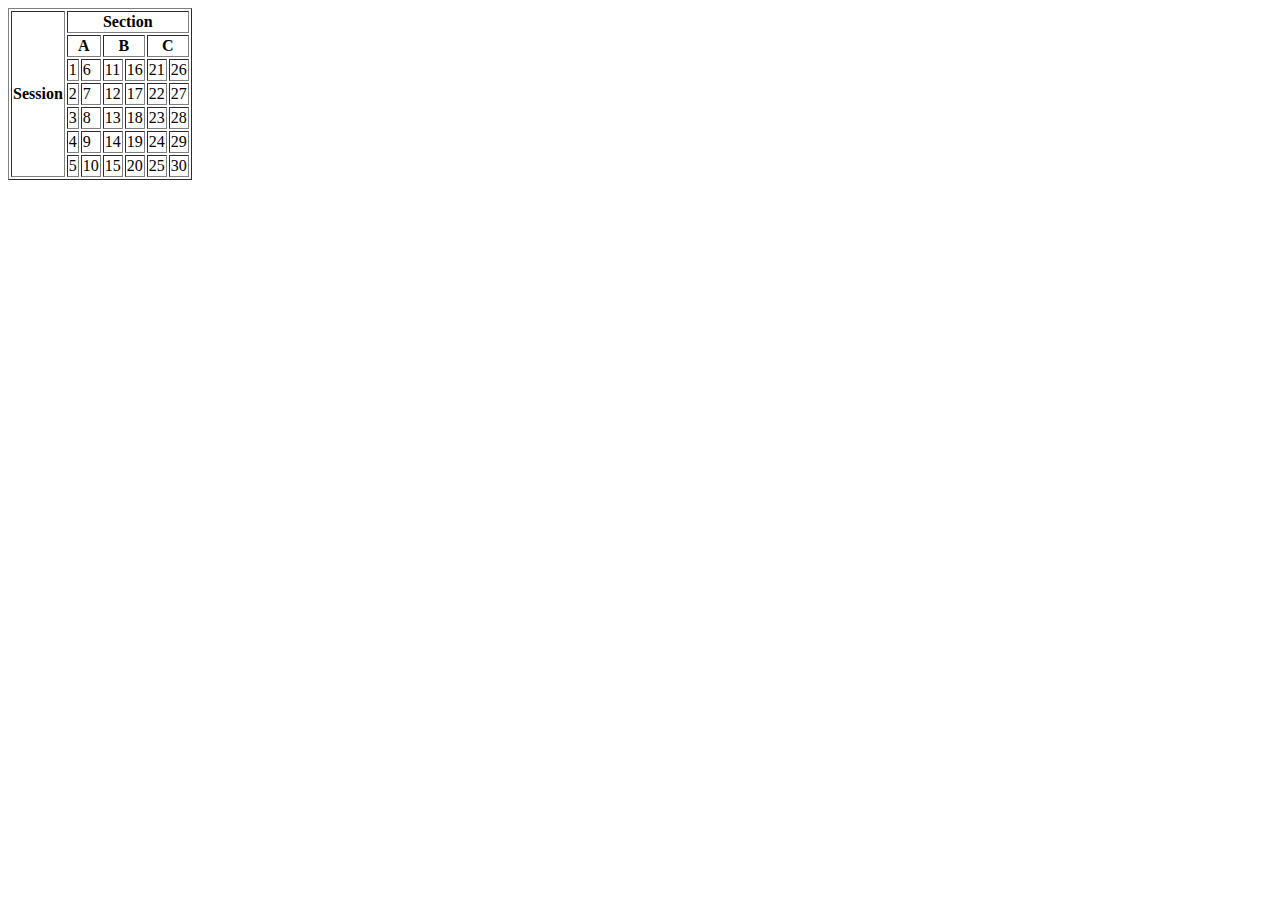
<file: index.html>
<!DOCTYPE html>
<html lang="en">
<head>
    <meta charset="UTF-8">
    <meta name="viewport" content="width=device-width, initial-scale=1.0">
    <title>Creating Table</title>
</head>
<body>
    <table border = "1">
        <tr>
        <th rowspan="7">Session</th>
        <th colspan="6">Section</th>
        
        </tr>

        <tr>
        <th colspan = "2">A</th>
        <th colspan = "2">B</th>
        <th colspan = "2">C</th>
        </tr>

        <tr>
            <td>
                1
            </td>
            <td>
                6
            </td>
            <td>
                11
            </td>
            <td>
                16
            </td>
            <td>
                21
            </td>
            <td>
                26
            </td>

        </tr>  
        <tr>
            <td>
                2
            </td>
            <td>
                7
            </td>
            <td>
                12
            </td>
            <td>
                17
            </td>
            <td>
                22
            </td>
            <td>
                27
            </td>
        </tr> 
        <tr>
            <td>
                3
            </td>
            <td>
                8
            </td>
            <td>
                13
            </td>
            <td>
                18
            </td>
            <td>
                23
            </td>
            <td>
                28
            </td>
        </tr> 
        <tr>
            <td>
                4
            </td>
            <td>
                9
            </td>
            <td>
                14
            </td>
            <td>
                19
            </td>
            <td>
                24
            </td>
            <td>
                29
            </td>
        </tr> 
        <tr>
            <td>
                5
            </td>
            <td>
                10
            </td>
            <td>
                15
            </td>
            <td>
                20
            </td>
            <td>
                25
            </td>
            <td>
                30
            </td>
        </tr> 
    </table>
</body>
</html>
</file>
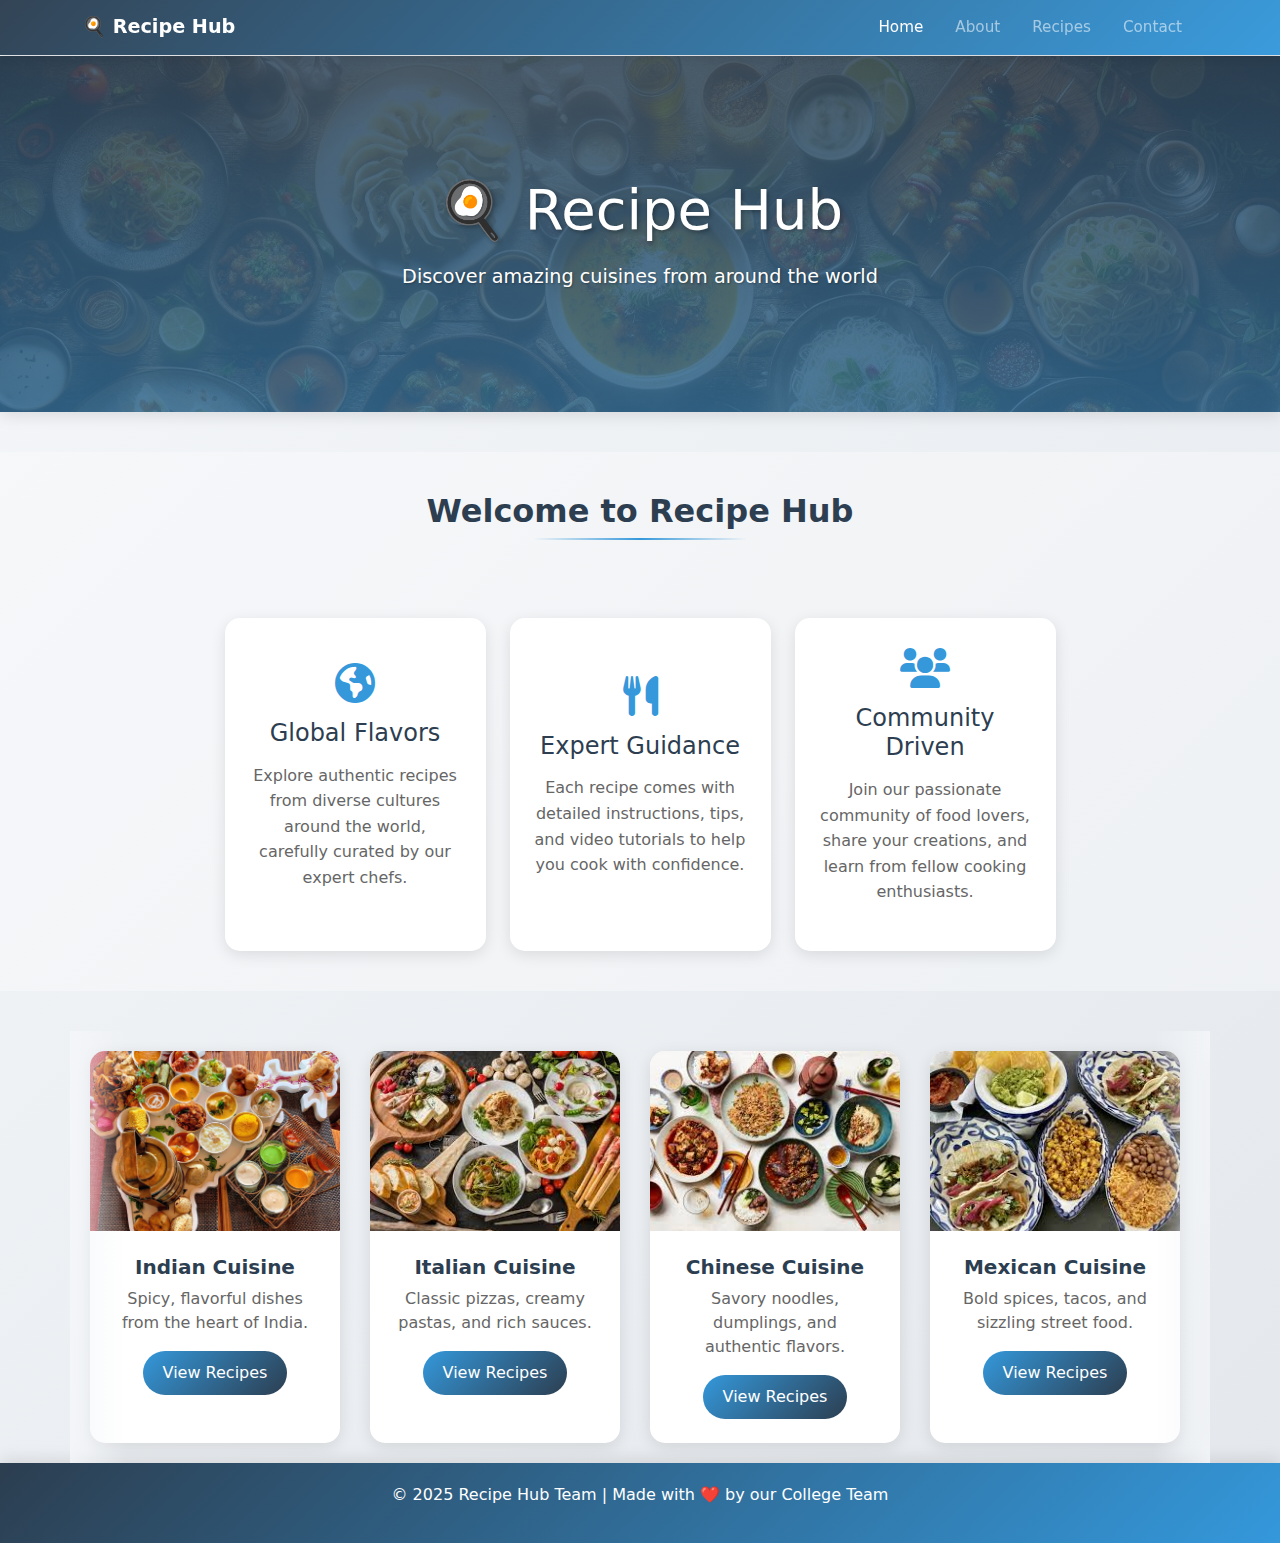
<file: recipehub/recipehub/index.html>
<!DOCTYPE html>
<html lang="en">

<head>
    <meta charset="UTF-8">
    <meta name="viewport" content="width=device-width, initial-scale=1.0">
    <title>Recipe Hub</title>

    <!-- Bootstrap CSS -->
    <link href="https://cdn.jsdelivr.net/npm/bootstrap@5.3.3/dist/css/bootstrap.min.css" rel="stylesheet">

    <!-- Font Awesome -->
    <link rel="stylesheet" href="https://cdnjs.cloudflare.com/ajax/libs/font-awesome/6.0.0/css/all.min.css">
    <!-- Custom CSS -->
    <link rel="stylesheet" href="css/styles.css">

</head>

<body>

    <!-- Navbar -->
    <nav class="navbar navbar-expand-lg navbar-dark">
        <div class="container">
            <a class="navbar-brand" href="#">🍳 Recipe Hub</a>
            <button class="navbar-toggler" type="button" data-bs-toggle="collapse" data-bs-target="#navbarNav">
                <span class="navbar-toggler-icon"></span>
            </button>
            <div class="collapse navbar-collapse" id="navbarNav">
                <ul class="navbar-nav ms-auto">
                    <li class="nav-item">
                        <a class="nav-link active" href="#home">Home</a>
                    </li>
                    <li class="nav-item">
                        <a class="nav-link" href="#about">About</a>
                    </li>
                    <li class="nav-item">
                        <a class="nav-link" href="#recipes">Recipes</a>
                    </li>
                    <li class="nav-item">
                        <a class="nav-link" href="#contact">Contact</a>
                    </li>
                </ul>
            </div>
        </div>
    </nav>

    <!-- Header -->
    <header id="home">
        <h1>🍳 Recipe Hub</h1>
        <p>Discover amazing cuisines from around the world</p>
    </header>

    <!-- About -->
    <section class="about" id="about">
        <div class="container">
            <h2>Welcome to Recipe Hub</h2>
            <div class="row mt-4 g-4 justify-content-center align-items-stretch">
                <div class="col-xl-3 col-lg-4 col-md-6">
                    <div class="about-card mx-auto" style="max-width: 300px;">
                        <i class="fas fa-globe-americas mb-3"></i>
                        <h3>Global Flavors</h3>
                        <p>Explore authentic recipes from diverse cultures around the world, carefully curated by our
                            expert
                            chefs.</p>
                    </div>
                </div>
                <div class="col-xl-3 col-lg-4 col-md-6">
                    <div class="about-card mx-auto" style="max-width: 300px;">
                        <i class="fas fa-utensils mb-3"></i>
                        <h3>Expert Guidance</h3>
                        <p>Each recipe comes with detailed instructions, tips, and video tutorials to help you cook with
                            confidence.</p>
                    </div>
                </div>
                <div class="col-xl-3 col-lg-4 col-md-6">
                    <div class="about-card mx-auto" style="max-width: 300px;">
                        <i class="fas fa-users mb-3"></i>
                        <h3>Community Driven</h3>
                        <p>Join our passionate community of food lovers, share your creations, and learn from fellow
                            cooking
                            enthusiasts.</p>
                    </div>
                </div>
            </div>
        </div>
    </section>

    <!-- Horizontal Scroll Cards -->
    <section class="scrolling-wrapper container" id="recipes">
        <div class="scroll-content">
            <!-- Original set -->
            <div class="card">
                <img src="images/indian.jpg" class="card-img-top" alt="Indian Cuisine">
                <div class="card-body text-center">
                    <h5 class="card-title">Indian Cuisine</h5>
                    <p class="card-text">Spicy, flavorful dishes from the heart of India.</p>
                    <a href="indian.html" class="btn btn-warning">View Recipes</a>
                </div>
            </div>

            <div class="card">
                <img src="images/italian.jpg" class="card-img-top" alt="Italian Cuisine">
                <div class="card-body text-center">
                    <h5 class="card-title">Italian Cuisine</h5>
                    <p class="card-text">Classic pizzas, creamy pastas, and rich sauces.</p>
                    <a href="italian.html" class="btn btn-warning">View Recipes</a>
                </div>
            </div>

            <div class="card">
                <img src="images/chinese.jpg" class="card-img-top" alt="Chinese Cuisine">
                <div class="card-body text-center">
                    <h5 class="card-title">Chinese Cuisine</h5>
                    <p class="card-text">Savory noodles, dumplings, and authentic flavors.</p>
                    <a href="chinese.html" class="btn btn-warning">View Recipes</a>
                </div>
            </div>

            <div class="card">
                <img src="images/mexican.jpg" class="card-img-top" alt="Mexican Cuisine">
                <div class="card-body text-center">
                    <h5 class="card-title">Mexican Cuisine</h5>
                    <p class="card-text">Bold spices, tacos, and sizzling street food.</p>
                    <a href="mexican.html" class="btn btn-warning">View Recipes</a>
                </div>
            </div>

            <div class="card">
                <img src="images/desserts.jpg" class="card-img-top" alt="Desserts">
                <div class="card-body text-center">
                    <h5 class="card-title">Desserts</h5>
                    <p class="card-text">Sweet treats to end your meal perfectly!</p>
                    <a href="desserts.html" class="btn btn-warning">View Recipes</a>
                </div>
            </div>
            <!-- Duplicate set for smooth infinite scroll -->
            <div class="card">
                <img src="images/indian.jpg" class="card-img-top" alt="Indian Cuisine">
                <div class="card-body text-center">
                    <h5 class="card-title">Indian Cuisine</h5>
                    <p class="card-text">Spicy, flavorful dishes from the heart of India.</p>
                    <a href="indian.html" class="btn btn-warning">View Recipes</a>
                </div>
            </div>

            <div class="card">
                <img src="images/italian.jpg" class="card-img-top" alt="Italian Cuisine">
                <div class="card-body text-center">
                    <h5 class="card-title">Italian Cuisine</h5>
                    <p class="card-text">Classic pizzas, creamy pastas, and rich sauces.</p>
                    <a href="italian.html" class="btn btn-warning">View Recipes</a>
                </div>
            </div>

            <div class="card">
                <img src="images/chinese.jpg" class="card-img-top" alt="Chinese Cuisine">
                <div class="card-body text-center">
                    <h5 class="card-title">Chinese Cuisine</h5>
                    <p class="card-text">Savory noodles, dumplings, and authentic flavors.</p>
                    <a href="chinese.html" class="btn btn-warning">View Recipes</a>
                </div>
            </div>

            <div class="card">
                <img src="images/mexican.jpg" class="card-img-top" alt="Mexican Cuisine">
                <div class="card-body text-center">
                    <h5 class="card-title">Mexican Cuisine</h5>
                    <p class="card-text">Bold spices, tacos, and sizzling street food.</p>
                    <a href="mexican.html" class="btn btn-warning">View Recipes</a>
                </div>
            </div>

            <div class="card">
                <img src="images/desserts.jpg" class="card-img-top" alt="Desserts">
                <div class="card-body text-center">
                    <h5 class="card-title">Desserts</h5>
                    <p class="card-text">Sweet treats to end your meal perfectly!</p>
                    <a href="desserts.html" class="btn btn-warning">View Recipes</a>
                </div>
            </div>
        </div>
    </section>

    <!-- Footer -->
    <footer id="contact">
        <p>© 2025 Recipe Hub Team | Made with ❤️ by our College Team</p>
    </footer>

    <!-- Bootstrap JS -->
    <script src="https://cdn.jsdelivr.net/npm/bootstrap@5.3.3/dist/js/bootstrap.bundle.min.js"></script>
</body>

</html>
</file>
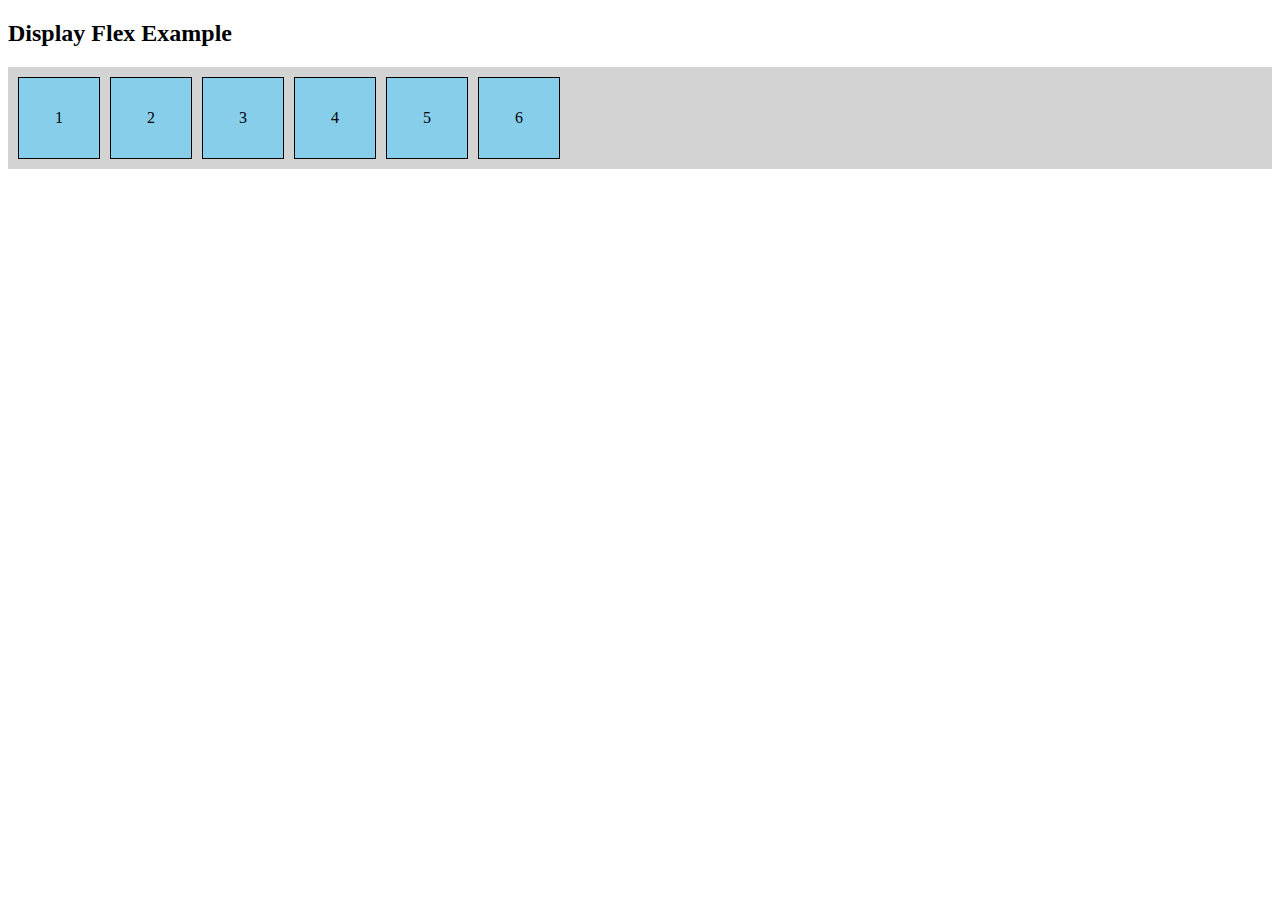
<file: flex.html>
<!DOCTYPE html>
<html lang="en">
<head>
    <meta charset="UTF-8">
    <meta name="viewport" content="width=device-width, initial-scale=1.0">
    <title>Flex Box</title>
<style>
        .main-container {
            display: flex;
            gap: 10px;
            padding: 10px;
            background-color: lightgray;
        }

        .box {
            width: 80px;
            height: 80px;
            background-color: skyblue;
            display: flex;
            align-items: center;
            justify-content: center;
            border: 1px solid black;
        }
    </style>
</head>
<body>
 <h2>Display Flex Example</h2>

<div class="main-container">
    <div class="box">1</div>
    <div class="box">2</div>
    <div class="box">3</div>
    <div class="box">4</div>
    <div class="box">5</div>
    <div class="box">6</div>
</div>
</body>
</html>
</file>
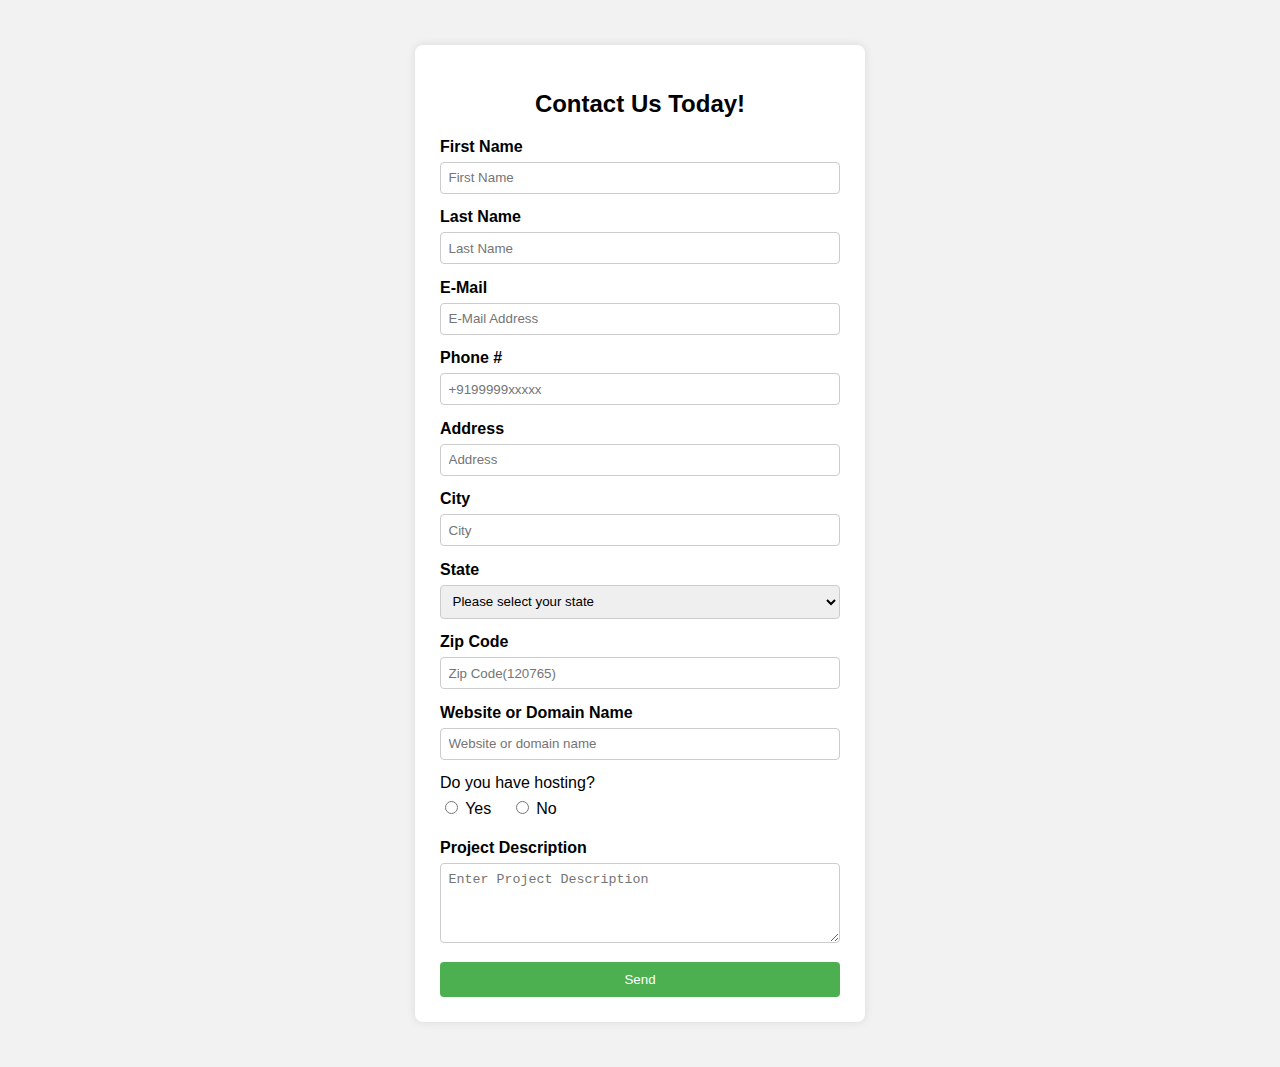
<file: form.html>
<!DOCTYPE html>
<html lang="en">
<head>
    <meta charset="UTF-8">
    <meta name="viewport" content="width=device-width, initial-scale=1.0">
    <title>Simple Contact Form</title>
<style>
    body {
      font-family: Arial, sans-serif;
      background-color: #f2f2f2;
      margin: 0;
      padding: 5px;
    }

    .container {
      width: 400px;
      margin: 40px auto;
      background-color: #fff;
      padding: 25px;
      border-radius: 8px;
      box-shadow: 0 0 10px rgba(0,0,0,0.1);
    }

    h2 {
      text-align: center;
      margin-bottom: 20px;
    }

    label {
      display: block;
      margin-bottom: 6px;
      font-weight: bold;
    }

    input[type="text"],
    input[type="email"],
    input[type="tel"],
    input[type="number"],
    textarea,
    select {
      width: 100%;
      padding: 7.5px;
      margin-bottom: 14.5px;
      border: 1px solid #ccc;
      border-radius: 4px;
      box-sizing: border-box;
    }

    textarea {
      height: 80px;
      resize: vertical;
    }

    .radio-group {
      margin-bottom: 15px;
    }

    .radio-group label {
      font-weight: normal;
      display: inline-block;
      margin-right: 15px;
    }

    button {
      width: 100%;
      padding: 10px;
      background-color: #4CAF50;
      color: white;
      border: none;
      border-radius: 4px;
      cursor: pointer;
    }

    button:hover {
      background-color: #45a049;
    }
  </style>
</head>
<body>
 <div class="container">
    <h2>Contact Us Today!</h2>
    <form>
      <label>First Name</label>
      <input type="text" placeholder="First Name" required>

      <label>Last Name</label>
      <input type="text" placeholder="Last Name" required>

      <label>E-Mail</label>
      <input type="email" placeholder="E-Mail Address" required>

      <label>Phone #</label>
      <input type="tel" placeholder="+9199999xxxxx">

      <label>Address</label>
      <input type="text" placeholder="Address">

      <label>City</label>
      <input type="text" placeholder="City">

      <label>State</label>
      <select>
        <option value="">Please select your state</option>
        <option>Uttar Pradesh</option>
        <option>Delhi</option>
        <option>Maharashtra</option>
        <option>Bihar</option>
      </select>

      <label>Zip Code</label>
      <input type="number" placeholder="Zip Code(120765)">

      <label>Website or Domain Name</label>
      <input type="text" placeholder="Website or domain name">

      <div class="radio-group">
        <label>Do you have hosting?</label><br>
        <label><input type="radio" name="hosting" value="yes"> Yes</label>
        <label><input type="radio" name="hosting" value="no"> No</label>
      </div>

      <label>Project Description</label>
      <textarea placeholder="Enter Project Description"></textarea>

      <button type="submit">Send</button>
    </form>
  </div>
</body>
</html>
</file>
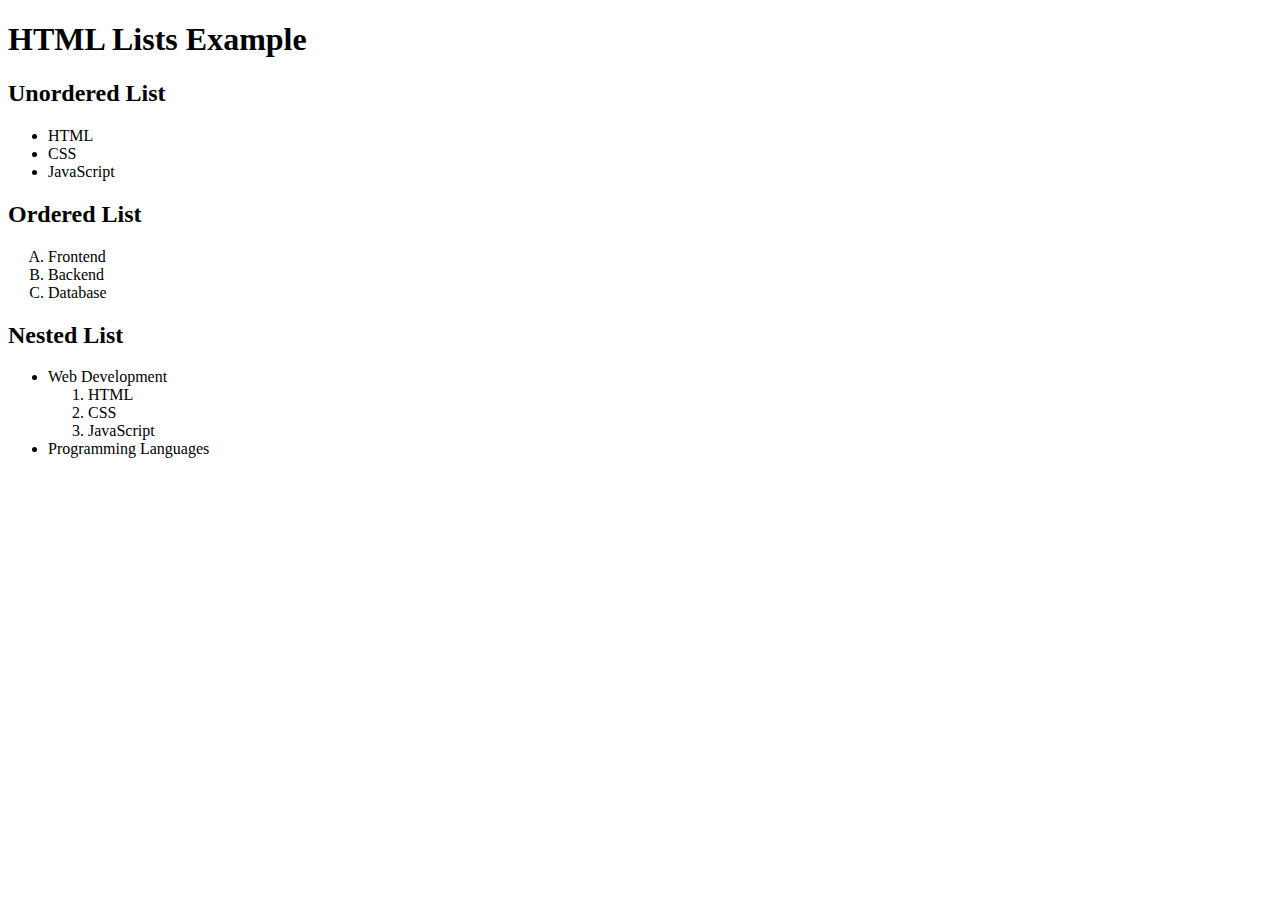
<file: lists.html>
<!DOCTYPE html>
<html lang="en">
<head>
    <meta charset="UTF-8">
    <meta name="viewport" content="width=device-width, initial-scale=1.0">
    <title>Lists</title>
</head>
<body>
 <h1>HTML Lists Example</h1>

    <h2>Unordered List</h2>
    <ul>
        <li>HTML</li>
        <li>CSS</li>
        <li>JavaScript</li>
    </ul>

    <h2>Ordered List</h2>
    <ol type="A">
        <li>Frontend</li>
        <li>Backend</li>
        <li>Database</li>
    </ol>

    <h2>Nested List</h2>
    <ul>
        <li>Web Development
            <ol>
                <li>HTML</li>
                <li>CSS</li>
                <li>JavaScript</li>
            </ol>
        </li>
        <li>Programming Languages</li>
    </ul>
</body>
</html>
</file>
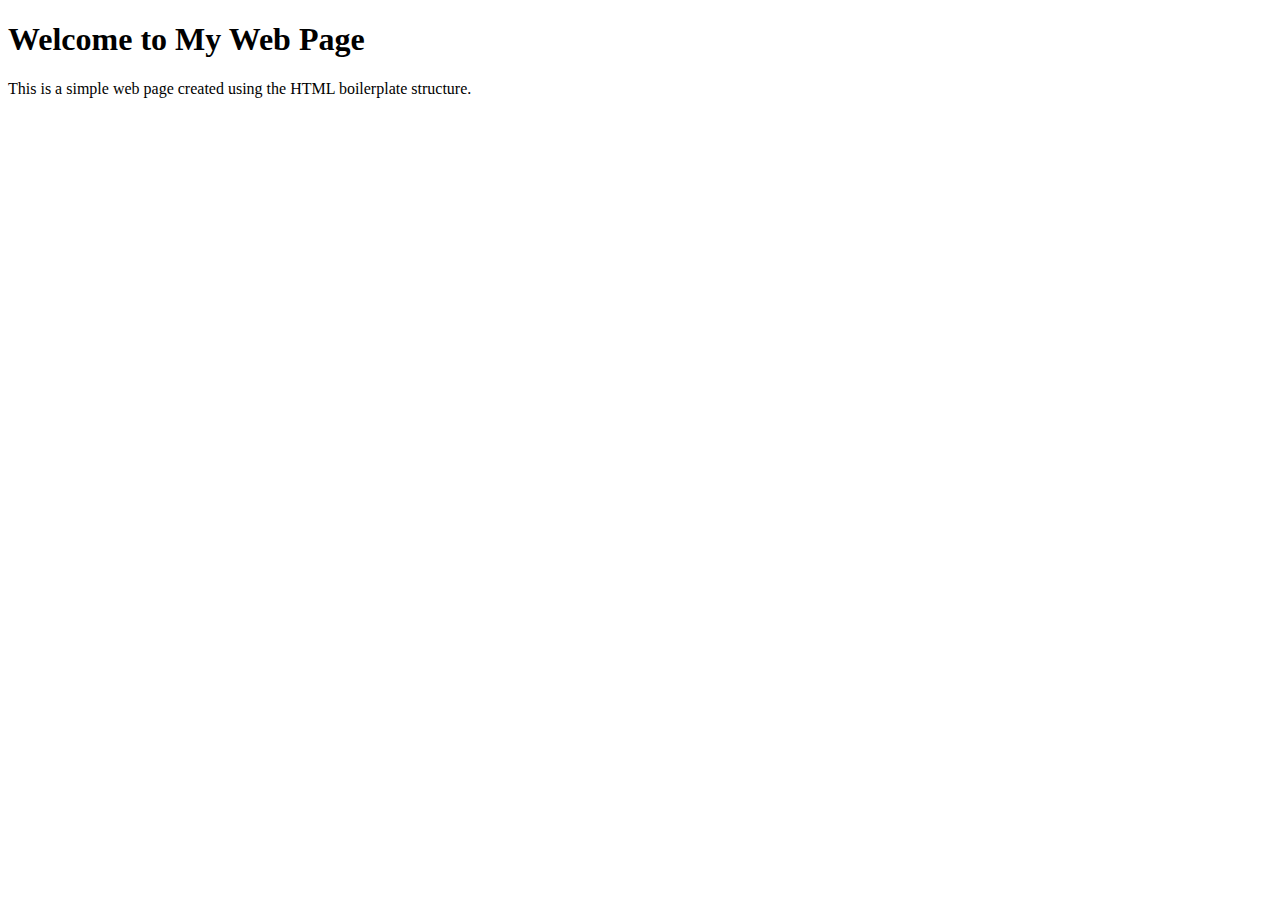
<file: para.html>
<!DOCTYPE html>
<html lang="en">
<head>
    <meta charset="UTF-8">
    <meta name="viewport" content="width=device-width, initial-scale=1.0">
    <title>My First Web Page</title>
</head>
<body>
<h1>Welcome to My Web Page</h1>
<p>This is a simple web page created using the HTML boilerplate structure.</p> 
</body>
</html>
</file>
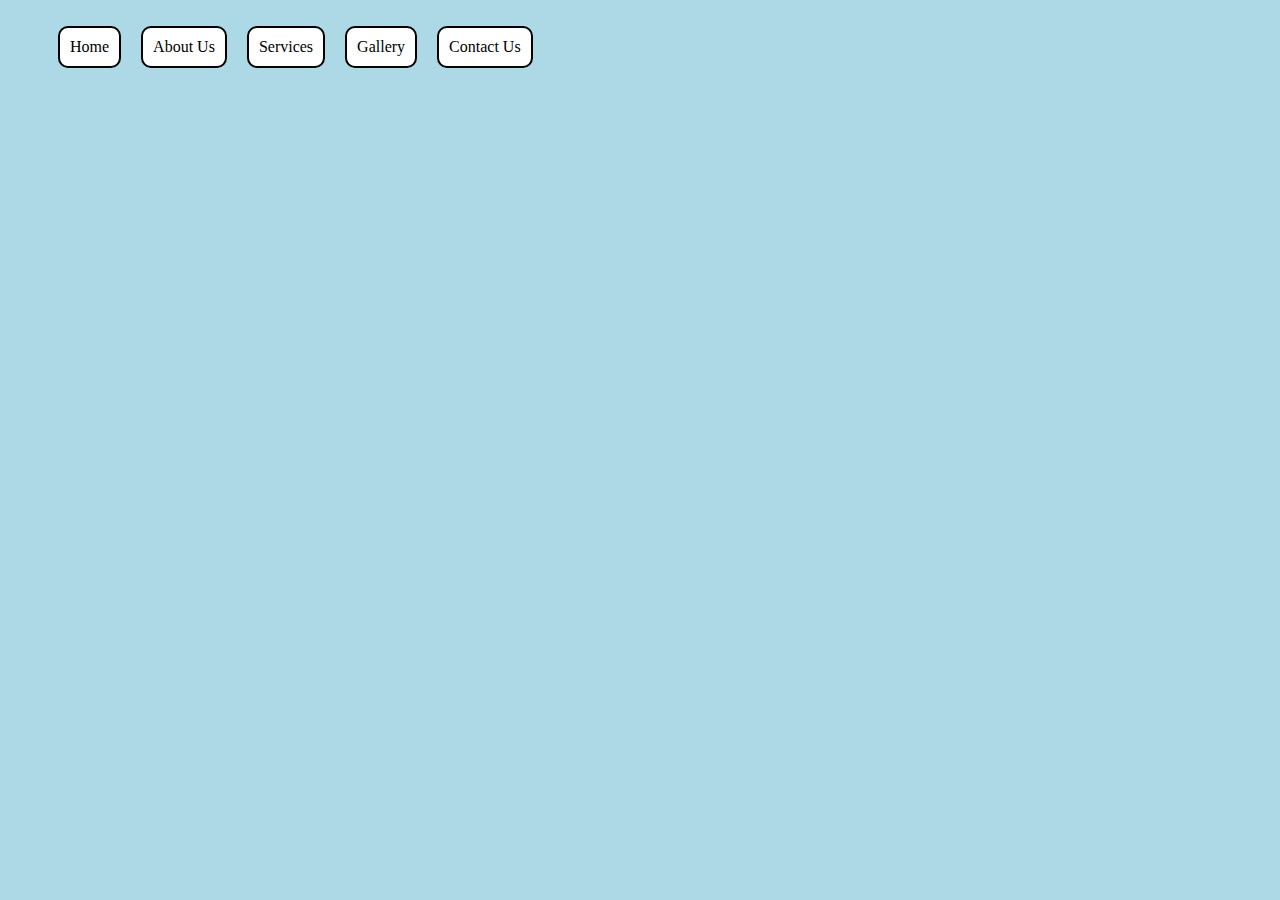
<file: portfolio.html>
<!DOCTYPE html>
<html lang="en">
<head>
    <meta charset="UTF-8">
    <meta name="viewport" content="width=device-width, initial-scale=1.0">
    <title>Navbar list</title>
    <style>
        * {
            background-color: lightblue;
        }

        #logo {
            font-weight: bold;
            font-size: 30px;
            color: red;
            border: none;

            
        }
        .nav ul li {
            display: inline;
            list-style: none;
            float: left;
            margin: 10px;
            padding: 10px;
            border: 2px solid black;
            border-radius: 10px;
            background-color: white;
        }
    </style>
</head>

<body>

    <nav class="nav">
        <ul>
            
            <li>Home</li>
            <li>About Us</li>
            <li>Services</li>
            <li>Gallery</li>
            <li>Contact Us</li>
        </ul>
    </nav>
</body>
</html>
</file>
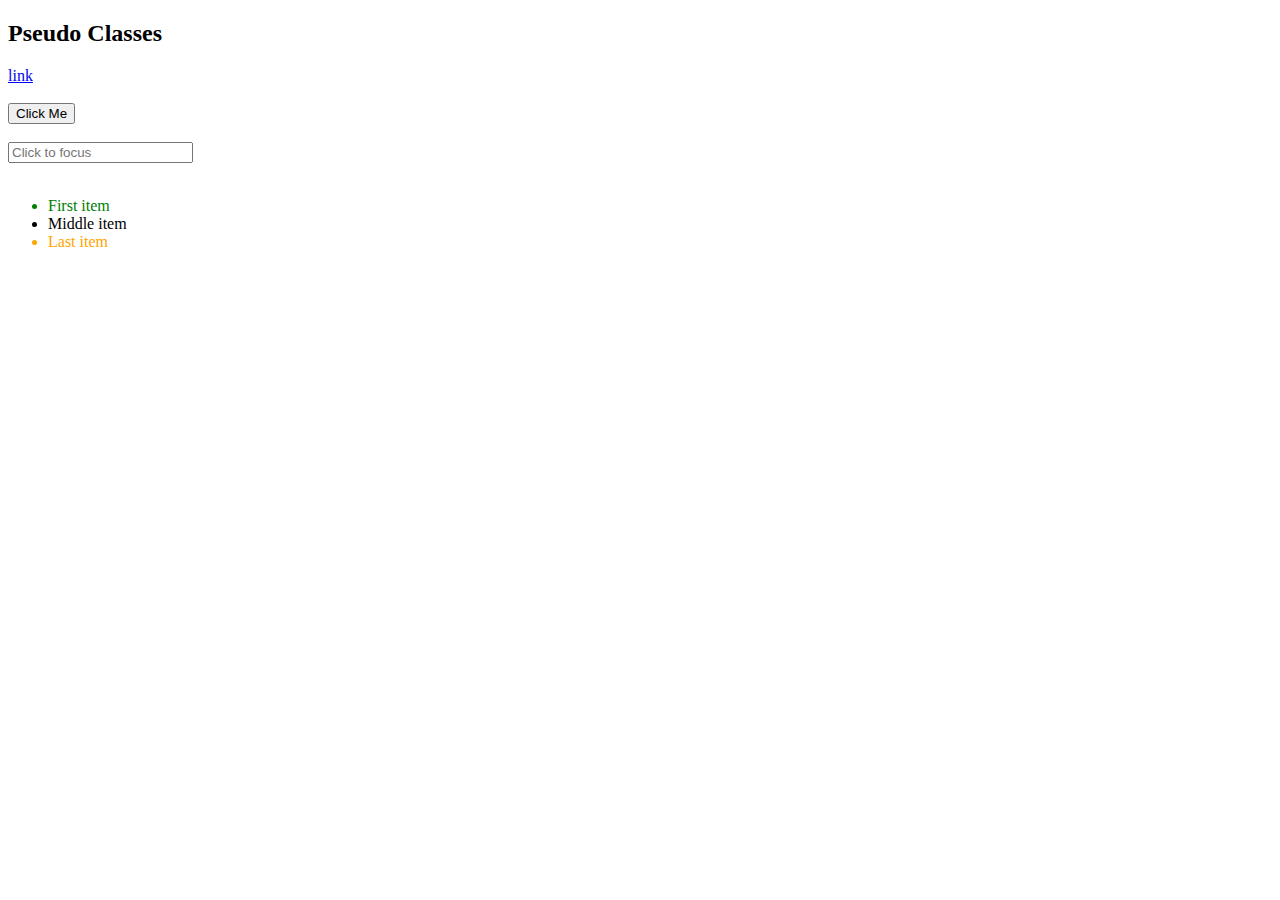
<file: pseudo_class.html>
<!DOCTYPE html>
<html lang="en">
<head>
    <meta charset="UTF-8">
    <meta name="viewport" content="width=device-width, initial-scale=1.0">
    <title>pseudo classes</title>
<style>
        a:hover {
            color: red;
        }

        a:visited {
            color: purple;
        }

        button:active {
            background-color: yellow;
        }

        input:focus {
            border: 2px solid blue;
        }

        ul li:first-child {
            color: green;
        }

        ul li:last-child {
            color: orange;
        }
    </style>
</head>

<body>
    <h2>Pseudo Classes </h2>

<a href="#"> link</a>
<br><br>

<button>Click Me</button>
<br><br>

<input type="text" placeholder="Click to focus">
<br><br>

<ul>
    <li>First item</li>
    <li>Middle item</li>
    <li>Last item</li>
</ul>
</body>
</html>
</file>
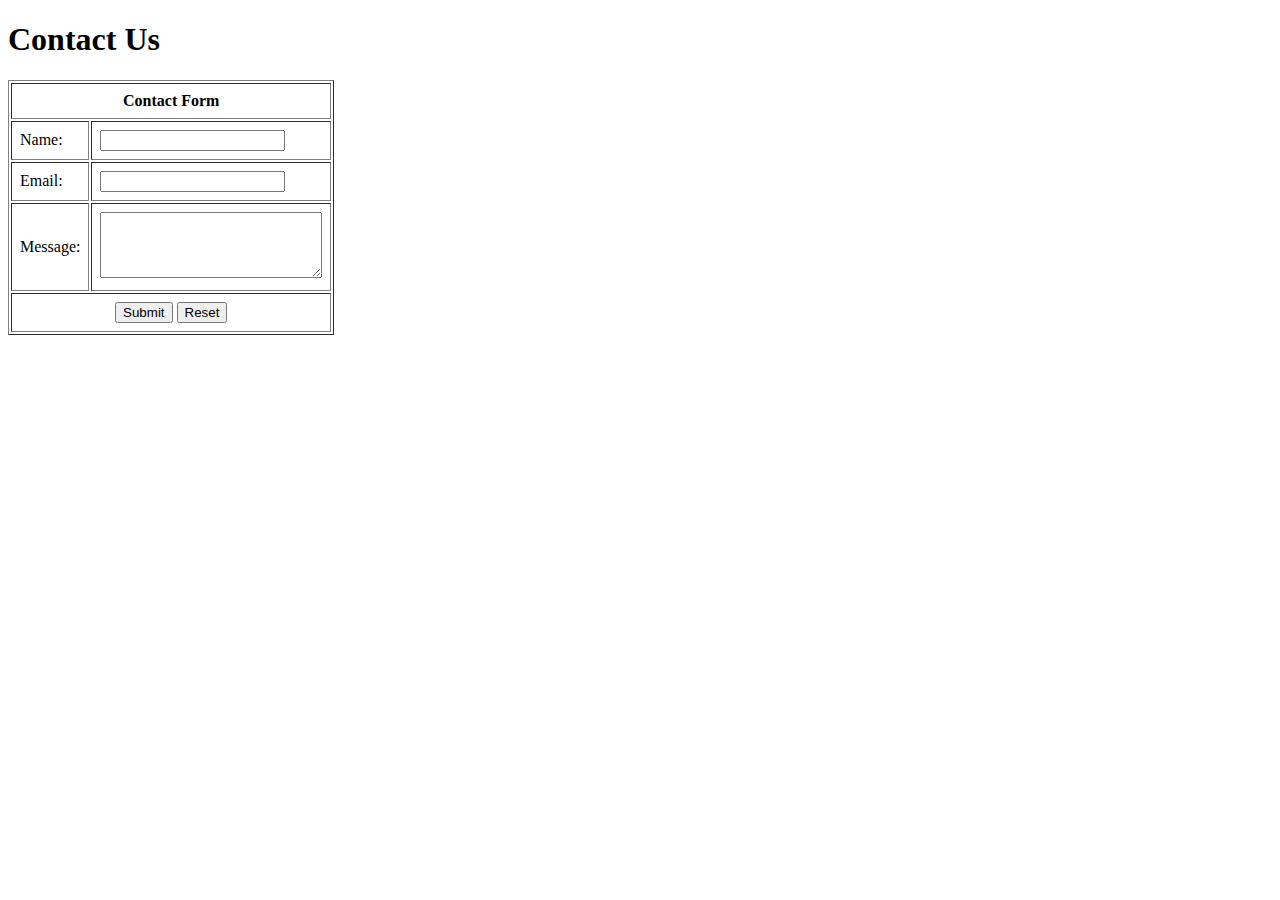
<file: table-basics-4.html>
<!DOCTYPE html>
<html lang="en">
<head>
    <meta charset="UTF-8">
    <meta name="viewport" content="width=device-width, initial-scale=1.0">
    <title>Tables</title>
</head>
<body>
<h1>Contact Us</h1>

    <form method="post" action="">
        <table border="1" cellpadding="8">
            <tr>
                <th colspan="2">Contact Form</th>
            </tr>
            <tr>
                <td>Name:</td>
                <td><input type="text" name="name" required></td>
            </tr>
            <tr>
                <td>Email:</td>
                <td><input type="email" name="email" required></td>
            </tr>
            <tr>
                <td>Message:</td>
                <td><textarea name="message" rows="4" cols="25"></textarea></td>
            </tr>
            <tr>
                <td colspan="2" align="center">
                    <input type="submit" value="Submit">
                    <input type="reset" value="Reset">
                </td>
            </tr>
        </table>
    </form>
</body>
</html>
</file>
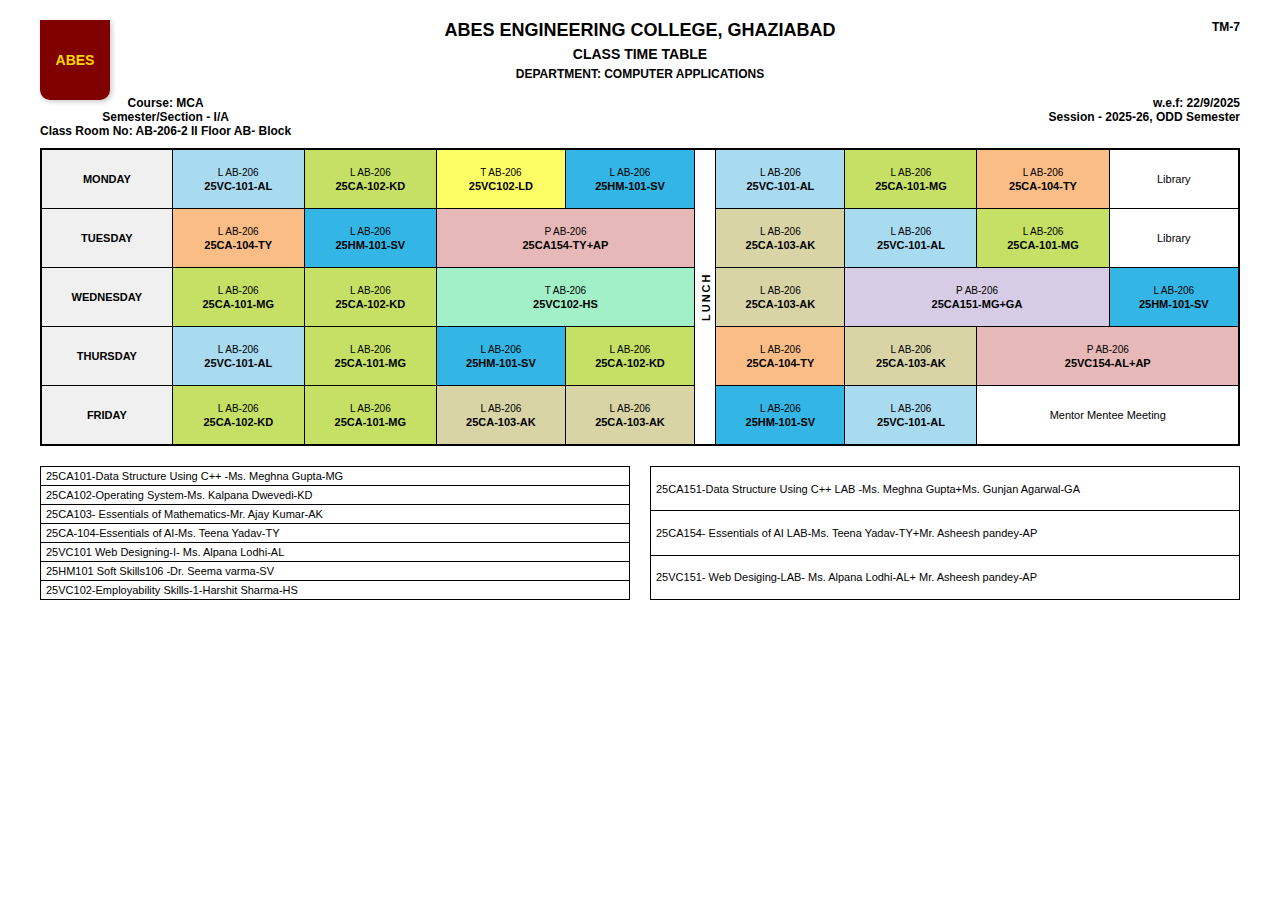
<file: tt.html>
<!DOCTYPE html>
<html lang="en">
<head>
    <meta charset="UTF-8">
    <meta name="viewport" content="width=device-width, initial-scale=1.0">
    <title>Class Timetable - MCA</title>
<style>
        :root {
            --bg-color: #ffffff;
            --text-color: #000000;
            --border-color: #000000;
            
            /* Subject Colors */
            --color-blue-light: #a8dbf0; 
            --color-green-light: #c5e065; 
            --color-green-pale: #a2f0c8; 
            --color-yellow: #fdfd66; 
            --color-teal: #33b5e5; 
            --color-orange: #fbbd86; 
            --color-beige: #d8d4a6; 
            --color-pink: #e6b8b7; 
            --color-purple-pale: #d6cce5; 
        }

        body {
            font-family: 'Arial', sans-serif;
            background-color: var(--bg-color);
            color: var(--text-color);
            margin: 20px;
            font-size: 12px;
        }

        .container {
            max-width: 1200px;
            margin: 0 auto;
        }

        /* Header Section */
        header {
            text-align: center;
            margin-bottom: 10px;
            position: relative;
        }

        .logo-placeholder {
            position: absolute;
            left: 0;
            top: 0;
            width: 70px;
            height: 80px;
            background-color: #800000;
            color: gold;
            display: flex;
            align-items: center;
            justify-content: center;
            font-weight: bold;
            border-radius: 0 0 10px 10px;
            font-size: 14px;
            box-shadow: 2px 2px 5px rgba(0,0,0,0.2);
        }

        h1, h2, h3 { margin: 5px 0; }
        h1 { font-size: 18px; font-weight: bold; text-transform: uppercase; }
        h2 { font-size: 14px; font-weight: bold; }
        h3 { font-size: 12px; font-weight: bold; }

        .tm-tag {
            position: absolute;
            right: 0;
            top: 0;
            font-weight: bold;
        }

        .meta-info {
            display: flex;
            justify-content: space-between;
            margin-top: 15px;
            font-weight: bold;
            font-size: 12px;
        }

        /* Table Styles */
        .timetable-wrapper { overflow-x: auto; }

        table {
            width: 100%;
            border-collapse: collapse;
            margin-bottom: 20px;
            border: 2px solid var(--border-color);
        }

        th, td {
            border: 1px solid var(--border-color);
            text-align: center;
            padding: 4px;
            font-size: 11px;
            vertical-align: middle;
        }

        th { background-color: #f0f0f0; font-weight: bold; }

        /* Column Widths */
        .col-day { width: 8%; }
        .col-period { width: 9%; }
        .col-lunch { width: 4%; }

        /* Cell Content Styling */
        .cell-content {
            display: flex;
            flex-direction: column;
            justify-content: center;
            min-height: 50px;
        }

        .room-no { font-size: 10px; margin-bottom: 2px; }
        .subject-code { font-weight: bold; font-size: 11px; }

        /* Lunch Column */
        .lunch-cell {
            writing-mode: vertical-lr;
            transform: rotate(180deg);
            font-weight: bold;
            letter-spacing: 2px;
            text-transform: uppercase;
            padding: 10px 0;
            background-color: #ffffff;
        }

        /* Footer / Legend */
        .footer-legend {
            display: flex;
            flex-wrap: wrap;
            gap: 20px;
            font-size: 11px;
        }

        .legend-table {
            border-collapse: collapse;
            flex: 1;
            min-width: 300px;
            border: none;
        }

        .legend-table td {
            border: 1px solid #000;
            padding: 3px 5px;
            text-align: left;
        }

        /* Background Classes */
        .bg-blue { background-color: var(--color-blue-light); }
        .bg-green { background-color: var(--color-green-light); }
        .bg-green-pale { background-color: var(--color-green-pale); }
        .bg-yellow { background-color: var(--color-yellow); }
        .bg-teal { background-color: var(--color-teal); }
        .bg-orange { background-color: var(--color-orange); }
        .bg-beige { background-color: var(--color-beige); }
        .bg-pink { background-color: var(--color-pink); }
        .bg-purple { background-color: var(--color-purple-pale); }
        .bg-white { background-color: #ffffff; }
    </style>
</head>
<body>
   <div class="container">
    <header>
    <div class="logo-placeholder">ABES</div>
    <div class="tm-tag">TM-7</div>
    
    <h1>ABES Engineering College, Ghaziabad</h1>
    <h2>CLASS TIME TABLE</h2>
    <h3>DEPARTMENT: COMPUTER APPLICATIONS</h3>
    
    <div class="meta-info">
        <div>Course: MCA<br>Semester/Section - I/A<br>Class Room No: AB-206-2 II Floor AB- Block</div>
        <div style="text-align: right;">w.e.f: 22/9/2025<br>Session - 2025-26, ODD Semester</div>
    </div>
    </header>
        <div class="timetable-wrapper">
        <table>
            <tbody>
                <!-- Monday -->
                <tr>
                    <th>MONDAY</th>
                    <td class="bg-blue"><div class="cell-content"><span class="room-no">L AB-206</span><span class="subject-code">25VC-101-AL</span></div></td>
                    <td class="bg-green"><div class="cell-content"><span class="room-no">L AB-206</span><span class="subject-code">25CA-102-KD</span></div></td>
                    <td class="bg-yellow"><div class="cell-content"><span class="room-no">T AB-206</span><span class="subject-code">25VC102-LD</span></div></td>
                    <td class="bg-teal"><div class="cell-content"><span class="room-no">L AB-206</span><span class="subject-code">25HM-101-SV</span></div></td>
                    <td rowspan="5" class="lunch-cell">LUNCH</td>
                    <td class="bg-blue"><div class="cell-content"><span class="room-no">L AB-206</span><span class="subject-code">25VC-101-AL</span></div></td>
                    <td class="bg-green"><div class="cell-content"><span class="room-no">L AB-206</span><span class="subject-code">25CA-101-MG</span></div></td>
                    <td class="bg-orange"><div class="cell-content"><span class="room-no">L AB-206</span><span class="subject-code">25CA-104-TY</span></div></td>
                    <td class="bg-white"><div class="cell-content"><span>Library</span></div></td>
                </tr>
                <!-- Tuesday -->
                <tr>
                    <th>TUESDAY</th>
                    <td class="bg-orange"><div class="cell-content"><span class="room-no">L AB-206</span><span class="subject-code">25CA-104-TY</span></div></td>
                    <td class="bg-teal"><div class="cell-content"><span class="room-no">L AB-206</span><span class="subject-code">25HM-101-SV</span></div></td>
                    <td colspan="2" class="bg-pink"><div class="cell-content"><span class="room-no">P AB-206</span><span class="subject-code">25CA154-TY+AP</span></div></td>
                    <td class="bg-beige"><div class="cell-content"><span class="room-no">L AB-206</span><span class="subject-code">25CA-103-AK</span></div></td>
                    <td class="bg-blue"><div class="cell-content"><span class="room-no">L AB-206</span><span class="subject-code">25VC-101-AL</span></div></td>
                    <td class="bg-green"><div class="cell-content"><span class="room-no">L AB-206</span><span class="subject-code">25CA-101-MG</span></div></td>
                    <td class="bg-white"><div class="cell-content"><span>Library</span></div></td>
                </tr>
                <!-- Wednesday -->
                <tr>
                    <th>WEDNESDAY</th>
                    <td class="bg-green"><div class="cell-content"><span class="room-no">L AB-206</span><span class="subject-code">25CA-101-MG</span></div></td>
                    <td class="bg-green"><div class="cell-content"><span class="room-no">L AB-206</span><span class="subject-code">25CA-102-KD</span></div></td>
                    <td colspan="2" class="bg-green-pale"><div class="cell-content"><span class="room-no">T AB-206</span><span class="subject-code">25VC102-HS</span></div></td>
                    <td class="bg-beige"><div class="cell-content"><span class="room-no">L AB-206</span><span class="subject-code">25CA-103-AK</span></div></td>
                    <td colspan="2" class="bg-purple"><div class="cell-content"><span class="room-no">P AB-206</span><span class="subject-code">25CA151-MG+GA</span></div></td>
                    <td class="bg-teal"><div class="cell-content"><span class="room-no">L AB-206</span><span class="subject-code">25HM-101-SV</span></div></td>
                </tr>
                <!-- Thursday -->
                <tr>
                    <th>THURSDAY</th>
                    <td class="bg-blue"><div class="cell-content"><span class="room-no">L AB-206</span><span class="subject-code">25VC-101-AL</span></div></td>
                    <td class="bg-green"><div class="cell-content"><span class="room-no">L AB-206</span><span class="subject-code">25CA-101-MG</span></div></td>
                    <td class="bg-teal"><div class="cell-content"><span class="room-no">L AB-206</span><span class="subject-code">25HM-101-SV</span></div></td>
                    <td class="bg-green"><div class="cell-content"><span class="room-no">L AB-206</span><span class="subject-code">25CA-102-KD</span></div></td>
                    <td class="bg-orange"><div class="cell-content"><span class="room-no">L AB-206</span><span class="subject-code">25CA-104-TY</span></div></td>
                    <td class="bg-beige"><div class="cell-content"><span class="room-no">L AB-206</span><span class="subject-code">25CA-103-AK</span></div></td>
                    <td colspan="2" class="bg-pink"><div class="cell-content"><span class="room-no">P AB-206</span><span class="subject-code">25VC154-AL+AP</span></div></td>
                </tr>
                <!-- Friday -->
                <tr>
                    <th>FRIDAY</th>
                    <td class="bg-green"><div class="cell-content"><span class="room-no">L AB-206</span><span class="subject-code">25CA-102-KD</span></div></td>
                    <td class="bg-green"><div class="cell-content"><span class="room-no">L AB-206</span><span class="subject-code">25CA-101-MG</span></div></td>
                    <td class="bg-beige"><div class="cell-content"><span class="room-no">L AB-206</span><span class="subject-code">25CA-103-AK</span></div></td>
                    <td class="bg-beige"><div class="cell-content"><span class="room-no">L AB-206</span><span class="subject-code">25CA-103-AK</span></div></td>
                    <td class="bg-teal"><div class="cell-content"><span class="room-no">L AB-206</span><span class="subject-code">25HM-101-SV</span></div></td>
                    <td class="bg-blue"><div class="cell-content"><span class="room-no">L AB-206</span><span class="subject-code">25VC-101-AL</span></div></td>
                    <td colspan="2" class="bg-white"><div class="cell-content"><span>Mentor Mentee Meeting</span></div></td>
                </tr>
            </tbody>
        </table>
        </div>
       
        <div class="footer-legend">
        <table class="legend-table">
            <tr><td>25CA101-Data Structure Using C++ -Ms. Meghna Gupta-MG</td></tr>
            <tr><td>25CA102-Operating System-Ms. Kalpana Dwevedi-KD</td></tr>
            <tr><td>25CA103- Essentials of Mathematics-Mr. Ajay Kumar-AK</td></tr>
            <tr><td>25CA-104-Essentials of AI-Ms. Teena Yadav-TY</td></tr>
            <tr><td>25VC101 Web Designing-I- Ms. Alpana Lodhi-AL</td></tr>
            <tr><td>25HM101 Soft Skills106 -Dr. Seema varma-SV</td></tr>
            <tr><td>25VC102-Employability Skills-1-Harshit Sharma-HS</td></tr>
        </table>
        <table class="legend-table">
            <tr><td>25CA151-Data Structure Using C++ LAB -Ms. Meghna Gupta+Ms. Gunjan Agarwal-GA</td></tr>
            <tr><td>25CA154- Essentials of AI LAB-Ms. Teena Yadav-TY+Mr. Asheesh pandey-AP</td></tr>
            <tr><td>25VC151- Web Desiging-LAB- Ms. Alpana Lodhi-AL+ Mr. Asheesh pandey-AP</td></tr>
        </table>
    </div>
    </div>
</body>
</head>
</html>
</file>
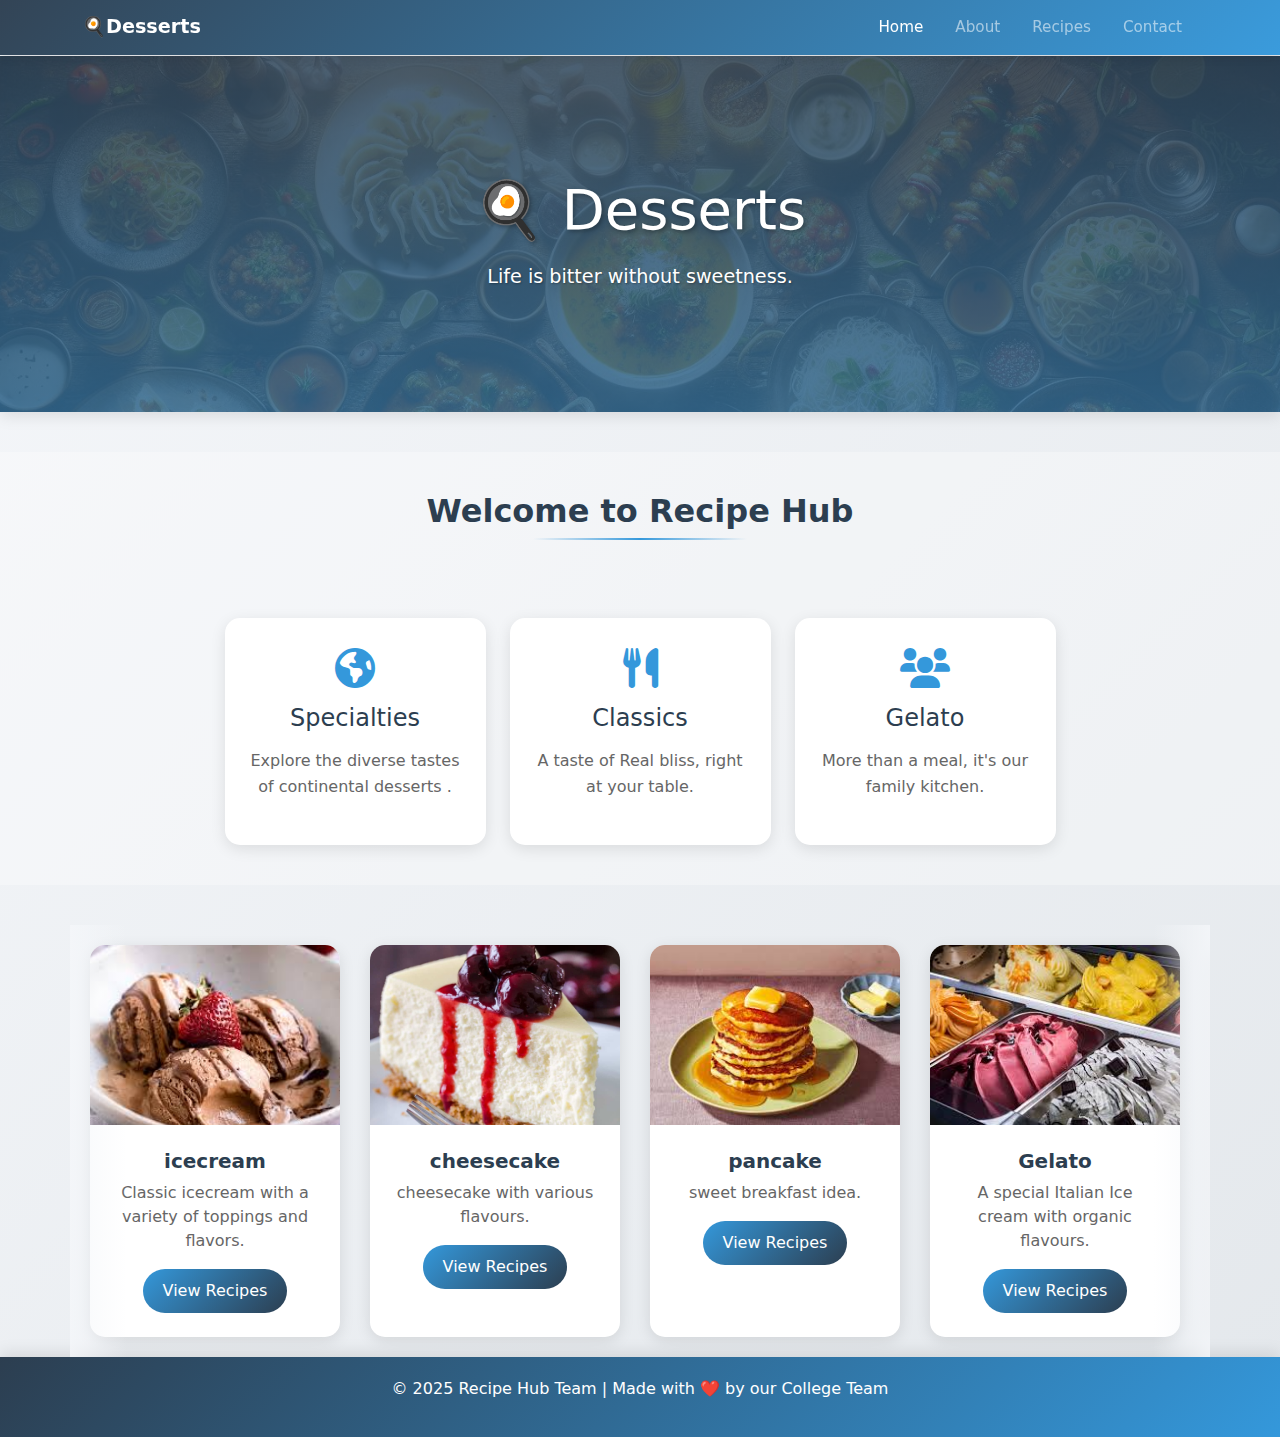
<file: recipehub/recipehub/desserts.html>
<!DOCTYPE html>
<html lang="en">

<head>
    <meta charset="UTF-8">
    <meta name="viewport" content="width=device-width, initial-scale=1.0">
    <title>Desserts</title>

    <!-- Bootstrap CSS -->
    <link href="https://cdn.jsdelivr.net/npm/bootstrap@5.3.3/dist/css/bootstrap.min.css" rel="stylesheet">

    <!-- Font Awesome -->
    <link rel="stylesheet" href="https://cdnjs.cloudflare.com/ajax/libs/font-awesome/6.0.0/css/all.min.css">
    <!-- Custom CSS -->
    <link rel="stylesheet" href="css/styles.css">

</head>

<body>

    <!-- Navbar -->
    <nav class="navbar navbar-expand-lg navbar-dark">
        <div class="container">
            <a class="navbar-brand" href="#">🍳Desserts</a>
            <button class="navbar-toggler" type="button" data-bs-toggle="collapse" data-bs-target="#navbarNav">
                <span class="navbar-toggler-icon"></span>
            </button>
            <div class="collapse navbar-collapse" id="navbarNav">
                <ul class="navbar-nav ms-auto">
                    <li class="nav-item">
                        <a class="nav-link active" href="#home">Home</a>
                    </li>
                    <li class="nav-item">
                        <a class="nav-link" href="#about">About</a>
                    </li>
                    <li class="nav-item">
                        <a class="nav-link" href="#recipes">Recipes</a>
                    </li>
                    <li class="nav-item">
                        <a class="nav-link" href="#contact">Contact</a>
                    </li>
                </ul>
            </div>
        </div>
    </nav>

    <!-- Header -->
    <header id="home">
        <h1>🍳 Desserts</h1>
        <p>Life is bitter without sweetness.</p>
    </header>

    <!-- About -->
    <section class="about" id="about">
        <div class="container">
            <h2>Welcome to Recipe Hub</h2>
            <div class="row mt-4 g-4 justify-content-center align-items-stretch">
                <div class="col-xl-3 col-lg-4 col-md-6">
                    <div class="about-card mx-auto" style="max-width: 300px;">
                        <i class="fas fa-globe-americas mb-3"></i>
                        <h3>Specialties</h3>
                        <p>Explore the diverse tastes of continental desserts .</p>
                    </div>
                </div>
                <div class="col-xl-3 col-lg-4 col-md-6">
                    <div class="about-card mx-auto" style="max-width: 300px;">
                        <i class="fas fa-utensils mb-3"></i>
                        <h3>Classics</h3>
                        <p>A taste of Real bliss, right at your table.</p>
                    </div>
                </div>
                <div class="col-xl-3 col-lg-4 col-md-6">
                    <div class="about-card mx-auto" style="max-width: 300px;">
                        <i class="fas fa-users mb-3"></i>
                        <h3>Gelato</h3>
                        <p>More than a meal, it's our family kitchen.</p>
                    </div>
                </div>
            </div>
        </div>
    </section>

    <!-- Horizontal Scroll Cards -->
    <section class="scrolling-wrapper container" id="recipes">
        <div class="scroll-content">
            <!-- Original set -->
            <div class="card">
                <img src="images/icecream.jpg" class="card-img-top" alt="icecream">
                <div class="card-body text-center">
                    <h5 class="card-title">icecream</h5>
                    <p class="card-text">Classic icecream with a variety of toppings and flavors.</p>
                    <a href="https://www.indianhealthyrecipes.com/ice-cream-recipe-no-ice-cream-maker/" class="btn btn-warning">View Recipes</a>
                </div>
            </div>

            <div class="card">
                <img src="images/cheesecake.jpg" class="card-img-top" alt="cheesecake">
                <div class="card-body text-center">
                    <h5 class="card-title">cheesecake</h5>
                    <p class="card-text">cheesecake with various flavours.</p>
                    <a href="https://sugarspunrun.com/best-cheesecake-recipe/" class="btn btn-warning">View Recipes</a>
                </div>
            </div>

            <div class="card">
                <img src="images/pancake.jpg" class="card-img-top" alt="pancake">
                <div class="card-body text-center">
                    <h5 class="card-title">pancake</h5>
                    <p class="card-text">sweet breakfast idea.</p>
                    <a href="https://www.allrecipes.com/recipe/21014/good-old-fashioned-pancakes/" class="btn btn-warning">View Recipes</a>
                </div>
            </div>

            <div class="card">
                <img src="images/gelato.jpg" class="card-img-top" alt="Gelato">
                <div class="card-body text-center">
                    <h5 class="card-title">Gelato</h5>
                    <p class="card-text">A special Italian Ice cream with organic flavours.</p>
                    <a href="https://www.biggerbolderbaking.com/homemade-gelato-no-machine/" class="btn btn-warning">View Recipes</a>
                </div>
            </div>

            <div class="card">
                <img src="images/rasmalai.jpg" class="card-img-top" alt="rasmalai">
                <div class="card-body text-center">
                    <h5 class="card-title">rasmalai</h5>
                    <p class="card-text">A refreshing Indian Dessert.</p>
                    <a href="https://www.indianhealthyrecipes.com/rasmalai-recipe-easy-rasmalai-in-10-mins-diwali-recipes/" class="btn btn-warning">View Recipes</a>
                </div>
            </div>
            <!-- Duplicate set for smooth infinite scroll -->
            <div class="card">
                <img src="images/icecream.jpg" class="card-img-top" alt="icecream">
                <div class="card-body text-center">
                    <h5 class="card-title">icecream</h5>
                    <p class="card-text">Classic icecream with a variety of toppings and flavors.</p>
                    <a href="https://www.indianhealthyrecipes.com/ice-cream-recipe-no-ice-cream-maker/" class="btn btn-warning">View Recipes</a>
                </div>
            </div>

            <div class="card">
                <img src="images/cheesecake.jpg" class="card-img-top" alt="cheesecake">
                <div class="card-body text-center">
                    <h5 class="card-title">cheesecake</h5>
                    <p class="card-text">cheesecake with various flavours.</p>
                    <a href="https://sugarspunrun.com/best-cheesecake-recipe/" class="btn btn-warning">View Recipes</a>
                </div>
            </div>

            <div class="card">
                <img src="images/pancake.jpg" class="card-img-top" alt="pancake">
                <div class="card-body text-center">
                    <h5 class="card-title">pancake</h5>
                    <p class="card-text">sweet breakfast idea.</p>
                    <a href="https://www.allrecipes.com/recipe/21014/good-old-fashioned-pancakes/" class="btn btn-warning">View Recipes</a>
                </div>
            </div>

            <div class="card">
                <img src="images/gelato.jpg" class="card-img-top" alt="Gelato">
                <div class="card-body text-center">
                    <h5 class="card-title">Gelato</h5>
                    <p class="card-text">A special Italian Ice cream with organic flavours.</p>
                    <a href="https://www.biggerbolderbaking.com/homemade-gelato-no-machine/" class="btn btn-warning">View Recipes</a>
                </div>
            </div>

            <div class="card">
                <img src="images/rasmalai.jpg" class="card-img-top" alt="rasmalai">
                <div class="card-body text-center">
                    <h5 class="card-title">rasmalai</h5>
                    <p class="card-text">A refreshing Indian Dessert.</p>
                    <a href="https://www.indianhealthyrecipes.com/rasmalai-recipe-easy-rasmalai-in-10-mins-diwali-recipes/" class="btn btn-warning">View Recipes</a>
                </div>
            </div>
            
    </section>

    <!-- Footer -->
    <footer id="contact">
        <p>© 2025 Recipe Hub Team | Made with ❤️ by our College Team</p>
    </footer>

    <!-- Bootstrap JS -->
    <script src="https://cdn.jsdelivr.net/npm/bootstrap@5.3.3/dist/js/bootstrap.bundle.min.js"></script>
</body>

</html>
</file>
<file: recipehub/recipehub/css/styles.css>
body {
  background: linear-gradient(135deg, #f5f7fa 0%, #e4e8ec 100%);
  min-height: 100vh;
  display: flex;
  flex-direction: column;
}

header {
  background-image: linear-gradient(
      rgba(44, 62, 80, 0.85),
      rgba(52, 152, 219, 0.85)
    ),
    url("../images/header-bg.jpg");
  background-size: cover;
  background-position: center;
  background-attachment: fixed;
  color: white;
  padding: 120px 0;
  text-align: center;
  box-shadow: 0 4px 15px rgba(0, 0, 0, 0.1);
  position: relative;
  overflow: hidden;
}

header h1 {
  font-size: 3.5rem;
  margin-bottom: 20px;
  text-shadow: 2px 2px 4px rgba(0, 0, 0, 0.3);
}

header p {
  font-size: 1.2rem;
  max-width: 600px;
  margin: 0 auto;
  text-shadow: 1px 1px 2px rgba(0, 0, 0, 0.3);
}

.about {
  text-align: center;
  margin: 40px 0;
  color: #2c3e50;
  padding: 40px 0;
  background: rgba(255, 255, 255, 0.3);
}

.about h2 {
  margin-bottom: 30px;
  font-weight: 700;
  color: #2c3e50;
  position: relative;
  display: inline-block;
  padding-bottom: 10px;
}

.about h2::after {
  content: "";
  position: absolute;
  width: 50%;
  height: 2px;
  bottom: 0;
  left: 25%;
  background: linear-gradient(to right, transparent, #3498db, transparent);
}

.about-card {
  background: white;
  padding: 30px 25px;
  border-radius: 15px;
  box-shadow: 0 4px 15px rgba(0, 0, 0, 0.1);
  height: 100%;
  transition: all 0.3s ease;
  display: flex;
  flex-direction: column;
  align-items: center;
  justify-content: center;
}

.about-card:hover {
  transform: translateY(-10px);
}

.about-card i {
  font-size: 2.5em;
  color: #3498db;
  margin-bottom: 15px;
  display: block;
}

.about-card h3 {
  font-size: 1.5em;
  color: #2c3e50;
  margin-bottom: 15px;
}

.about-card p {
  color: #666;
  line-height: 1.6;
}

/* Navbar Styles */
.navbar {
  padding: 0.5rem 1rem;
  box-shadow: 0 2px 10px rgba(0, 0, 0, 0.1);
  position: fixed;
  top: 0;
  left: 0;
  right: 0;
  z-index: 1000;
  backdrop-filter: blur(10px);
  background: linear-gradient(
    135deg,
    rgba(44, 62, 80, 0.97) 0%,
    rgba(52, 152, 219, 0.97) 100%
  ) !important;
}

.navbar-brand {
  font-weight: 600;
  font-size: 1.2rem;
}

.nav-link {
  font-size: 0.95rem;
  padding: 0.5rem 1rem !important;
  transition: color 0.3s ease;
}

/* Add padding to body to prevent content from hiding under navbar */
body {
  padding-top: 56px;
}

.nav-link:hover {
  color: #a8d0ff !important;
}

/* Scrolling wrapper styles */
.scrolling-wrapper {
  display: flex;
  overflow-x: hidden;
  padding: 20px 0;
  scroll-behavior: smooth;
  position: relative;
  width: 100%;
}

.scrolling-wrapper::after {
  content: "";
  width: 100%;
  height: 100%;
  position: absolute;
  top: 0;
  left: 0;
  background: linear-gradient(
    to right,
    rgba(245, 247, 250, 0.8) 0%,
    rgba(245, 247, 250, 0) 5%,
    rgba(245, 247, 250, 0) 95%,
    rgba(245, 247, 250, 0.8) 100%
  );
  pointer-events: none;
}

.scroll-content {
  display: flex;
  gap: 30px;
  animation: scroll 40s linear infinite;
  padding: 0 20px;
  align-items: stretch;
  width: 200%;
}

.scroll-content:hover {
  animation-play-state: paused;
}

@keyframes scroll {
  0% {
    transform: translateX(0);
  }

  100% {
    transform: translateX(calc(-50%));
  }
}

.card {
  min-width: 250px;
  width: 250px;
  flex: 0 0 auto;
  transition: transform 0.3s ease, box-shadow 0.3s ease;
  border: none;
  border-radius: 15px;
  box-shadow: 0 4px 15px rgba(0, 0, 0, 0.1);
  background: white;
  display: flex;
  flex-direction: column;
  height: 100%;
  margin: 0;
}

.card:hover {
  transform: translateY(-10px);
  box-shadow: 0 8px 25px rgba(0, 0, 0, 0.2);
}

.card img {
  height: 180px;
  object-fit: cover;
  border-top-left-radius: 15px;
  border-top-right-radius: 15px;
  width: 100%;
}

.card-body {
  padding: 1.5rem;
}

.card-title {
  color: #2c3e50;
  font-weight: 600;
}

.card-text {
  color: #666;
}

.btn-warning {
  background: linear-gradient(135deg, #3498db 0%, #2c3e50 100%);
  border: none;
  color: white;
  padding: 10px 20px;
  border-radius: 25px;
  transition: transform 0.3s ease;
}

.btn-warning:hover {
  transform: scale(1.05);
  background: linear-gradient(135deg, #2c3e50 0%, #3498db 100%);
  color: white;
}

footer {
  background: linear-gradient(135deg, #2c3e50 0%, #3498db 100%);
  color: white;
  text-align: center;
  padding: 20px;
  margin-top: auto;
  box-shadow: 0 -4px 15px rgba(0, 0, 0, 0.1);
}

/* Hide scrollbar */
.scrolling-wrapper::-webkit-scrollbar {
  display: none;
}
</file>
